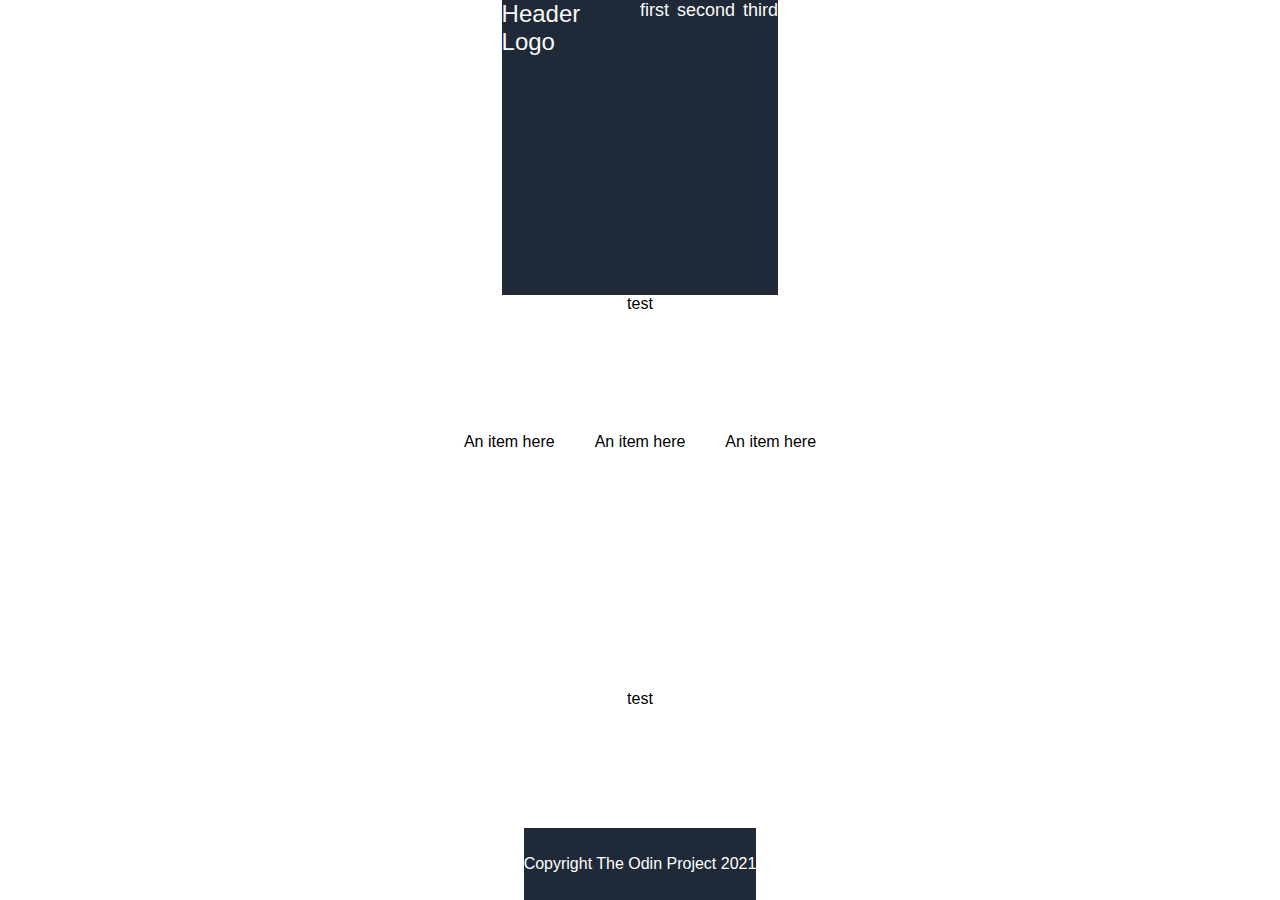
<file: landing-page-project-failed/index.html>
<!DOCTYPE html>
<html lang="en">
<head>
    <meta charset="UTF-8">
    <meta http-equiv="X-UA-Compatible" content="IE=edge">
    <meta name="viewport" content="width=device-width, initial-scale=1.0">
    <link rel="stylesheet" href="styles.css">
    <title>Landing page</title>
</head>
<body>
    
    <div class="container">
        <div class="header">
            <div class="headerlogo">
                Header Logo
            </div>

            <div class="headerlinks">
                <div class="hlink">
                    first
                </div>
                <div class="hlink">
                    second
                </div>
                <div class="hlink">
                    third
                </div>
            </div>
        </div>


        <div class="topitems">
            test
        </div>


        <div class="random-information">
            <div class="item">
                An item here
            </div>
            <div class="item">
                An item here
            </div>
            <div class="item">
                An item here
            </div>
        </div>


        <div class="signup">
            test
        </div>

        <div class="footer">
            Copyright The Odin Project 2021
        </div>
    </div>





</body>
</html>
</file>
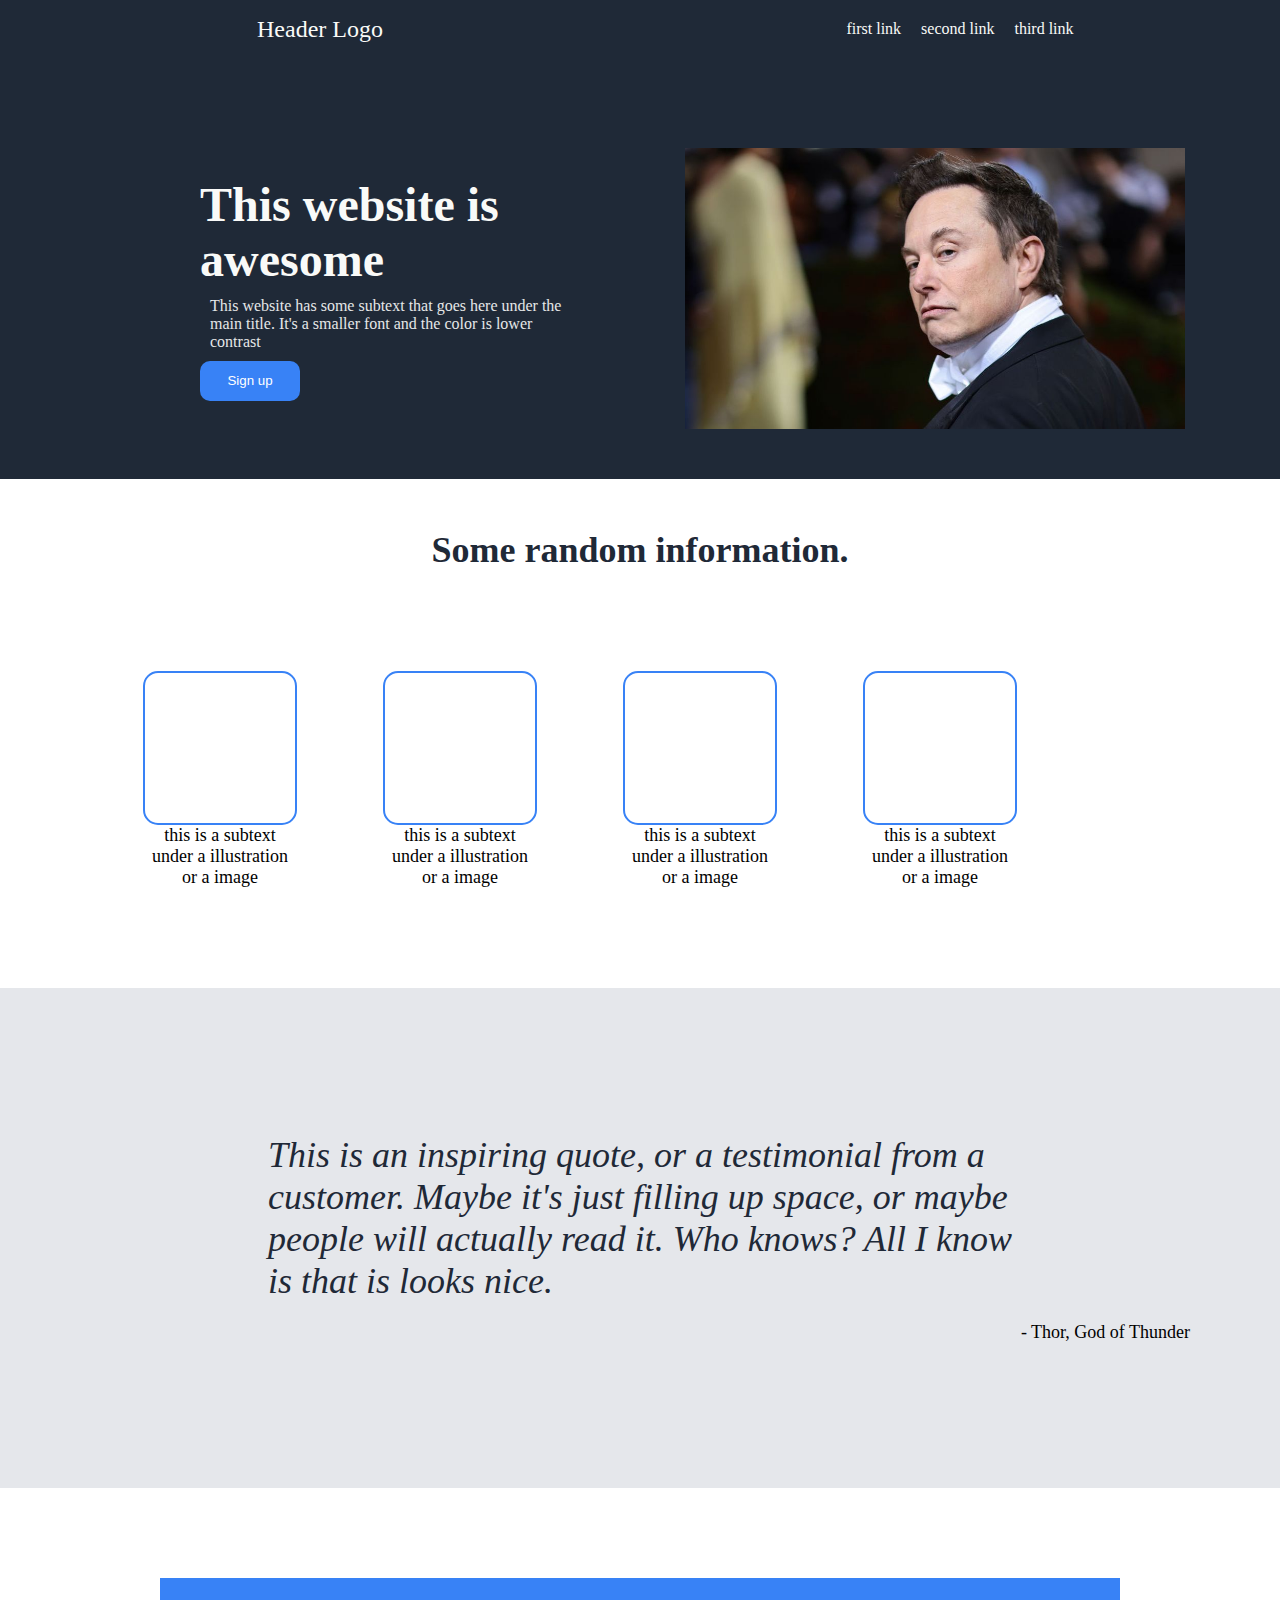
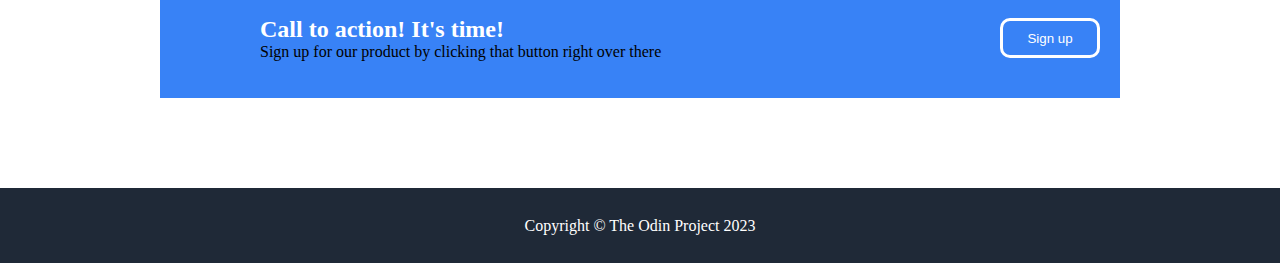
<file: landing-page-project/index.html>
<!DOCTYPE html>
<html lang="en">
    <head>
        <meta charset="UTF-8">
        <meta http-equiv="X-UA-Compatible" content="IE=edge">
        <meta name="viewport" content="width=device-width, initial-scale=1.0">
        <link rel="stylesheet" href="styles.css">
        <title>My Landing Page</title>
    </head>
    <body>

        <div class="first-part">
            <div class="header-section">

                <div class="hlogo-leftside">
                    <p id="headerlogo">Header Logo</p>
                </div>

                <div class="hlinks-rightside">
                    <ul style="list-style-type: none">
                        <li class="hlinktext">first link</li>
                        <li class="hlinktext">second link</li>
                        <li class="hlinktext">third link</li>
                    </ul>
                </div>
            </div>


            <div class="content-section">
                <div class="content-left">
                    <h1>This website is </br> awesome</h1>
                    <p class="hlinktext subtext">This website has some subtext that goes here under the <br> main title. It's a smaller font and the color is lower <br> contrast</p>
                    <button type="button" class="sign-up">Sign up</button>
                </div>

                <div class="content-right">
                    <img src="elon-musk.jpeg" alt="" width="500">
                </div>
            </div>


            
        
        </div>


        <div class="random-section">
                <h2>Some random information.</h2>
                <div class="container-blue-rounded-box">
                    <div class="blue-rounded-box">
                        <div class="blue-box"></div>
                        <p class="subtext-second"> this is a subtext <br> under a illustration <br> or a image</p>
                    </div>
                    <div class="blue-rounded-box">
                        <div class="blue-box"></div>
                        <p class="subtext-second"> this is a subtext <br> under a illustration <br> or a image </p>
                    </div>
                    <div class="blue-rounded-box">
                        <div class="blue-box"></div>
                        <p class="subtext-second"> this is a subtext <br> under a illustration <br> or a image</p>
                    </div>
                    <div class="blue-rounded-box">
                        <div class="blue-box"></div>
                        <p class="subtext-second"> this is a subtext <br> under a illustration <br> or a image</p>
                    </div>
                </div>
                
        </div>

        <div class="gray-quote-section">
            <h3>This is an inspiring quote, or a testimonial from a <br> customer. Maybe it's just filling up space, or maybe <br> people will actually read it. Who knows? All I know <br> is that is looks nice.</h3>
            <div id="quotediv">
                <p class="subtext-third">- Thor, God of Thunder</p>
            </div>
        </div>
        

        <div class="last-section">
            <div class="blue-container">
                <div class="blue-container-left">
                    <h4>Call to action! It's time!</h4>
                    <p class="subtext-fourth">Sign up for our product by clicking that button right over there</p>
                </div>

                <div class="blue-container-right">
                    <button type="button" class="btn-last-div">Sign up</button>
                </div>
            </div>
        </div>

        <div class="footer">
            Copyright &copy The Odin Project 2023
        </div>

    </body>
</html>
</file>
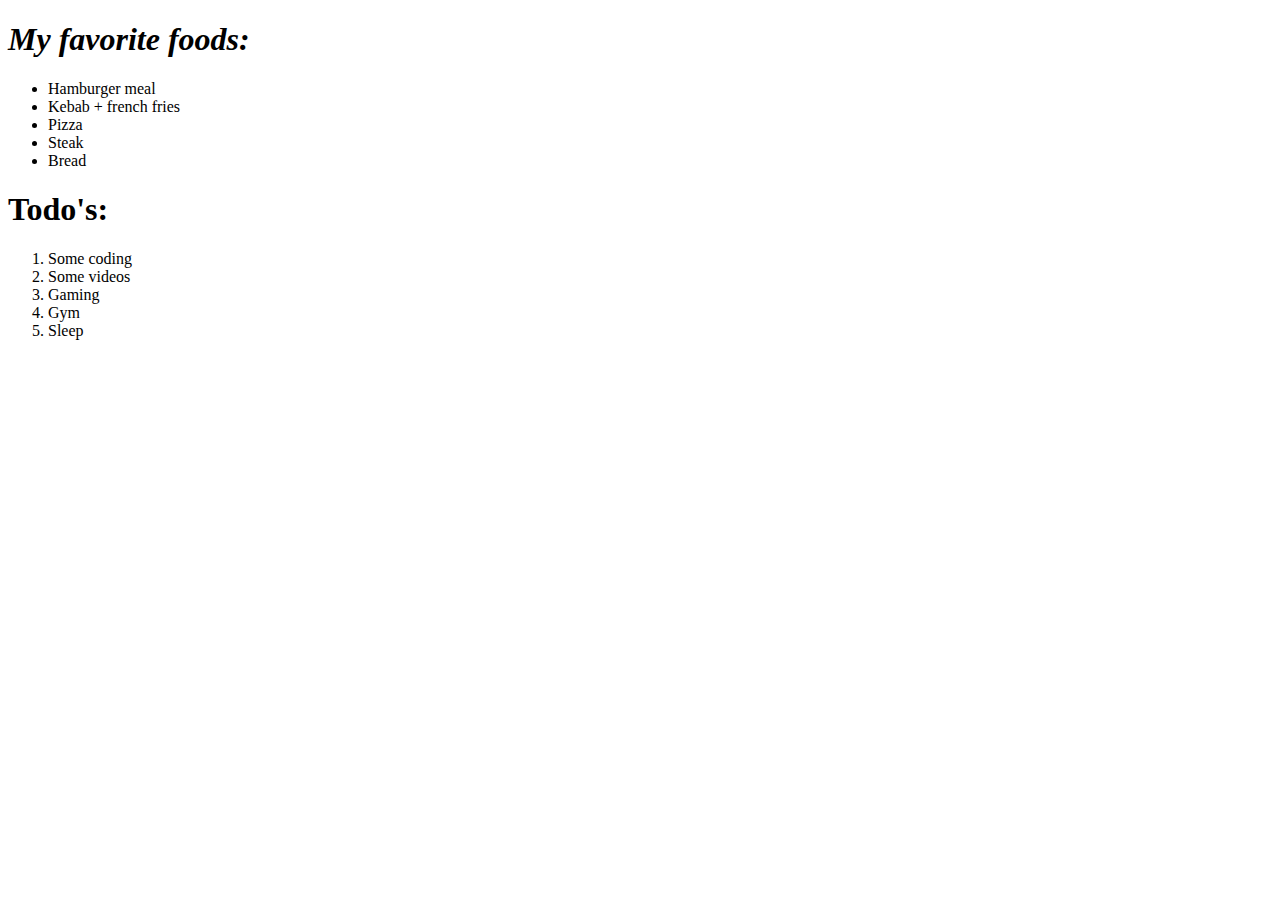
<file: html-boilerplate/lists.html>
<!DOCTYPE html>
<html lang="en">
<head>
    <meta charset="UTF-8">
    <meta http-equiv="X-UA-Compatible" content="IE=edge">
    <meta name="viewport" content="width=device-width, initial-scale=1.0">
    <title>Document</title>
</head>
<body>
    <h1>
        <em>My favorite foods:

        </em>
    </h1>
    <ul>
        <li>Hamburger meal</li>
        <li>Kebab + french fries</li>
        <li>Pizza</li>
        <li>Steak</li>
        <li>Bread</li>
    </ul>
    <h1>Todo's:</h1>
    <ol>
        <li>Some coding</li>
        <li>Some videos</li>
        <li>Gaming</li>
        <li>Gym</li>
        <li>Sleep</li>
    </ol>
</body>
</html>
</file>
<file: landing-page-project-failed/styles.css>
* {
    margin: 0;
    padding: 0;
}


body {
    font-family: -apple-system, BlinkMacSystemFont, 'Segoe UI', Roboto, Oxygen, Ubuntu, Cantarell, 'Open Sans', 'Helvetica Neue', sans-serif;
    margin: 0;
    min-height: 100vh;
  
  
    display: flex;
    flex-direction: column;

}

.container {
    display: flex;
    flex-direction: column;
    align-items: center;
    justify-content: center;

    flex: 1;
}


.header {
    display: flex;
    justify-content: center;
    justify-content: center;
    flex: 1;

    flex-direction: row;

    background-color: #1f2937;
}

.headerlogo, .headerlinks {
    display: flex;
    flex-direction: row;
    gap: 8px;

    width: 50%;
}

.headerlogo {
    display: flex;
    flex-direction: row;
    font-size: 24px;
    color: #f9faf8
}

.headerlinks {
    
}

.hlink {
    font-size: 18px;
    color: #f9faf8;
}


.random-information {
    display: flex;
    justify-content: center;
    align-items: center;
    flex: 1;

    flex-direction: row;
    gap: 40px;
}

.signup {
    display: flex;
    justify-content: center;
    align-items: center;
    flex: 1;
}

.footer {
    display: flex;
    align-items: center;
    justify-content: center;

    
    color: white;
    background-color: #1f2937;
    height: 72px;
}
</file>
<file: landing-page-project/styles.css>
* {
    margin: 0;
    padding: 0;
}


.header-section {
    display: flex;
    flex-direction: row;
    padding-top: 10px;
}

#headerlogo {
    font-size: 24px;
    color: #f9faf8;

}

.hlinktext {
    font-size: 16px;
    color: #f9faf8;
    margin: 10px;
}

ul {
    display: flex;
    flex-direction: row;
}

h1 {
    font-size: 48px;
    font-weight: bolder;
    color: #f9faf8;
}

.first-part {
    background-color: #1f2937;
}

.hlogo-leftside, .hlinks-rightside {
    display: flex;
    width: 50%;
    justify-content: center;
    align-items: center;
}



.content-section {
    display: flex;
    flex-direction: row;
    margin: 50px;
    gap: 10px;
}

.content-right {
    display: flex;
    justify-content: center;
    align-items: center;
    flex-direction: column;
    width: 50%;
}

.content-left {
    display: flex;
    flex-direction: column;
    width: 50%;
    justify-content: center;
    margin-left: 150px;
}

img {
    margin: 50px;
    width: 400;
}

/* Text editings */
.subtext {
    color: #E5E7E8;
}

.subtext-second {
    font-size: 18px;
    text-align: center;   
    
}
/* Text editins over */



.sign-up {
    background-color: #3882f6;
    color: white;
    width: 100px;
    height: 40px;
    border: 1px;
    border-radius: 10px;
}


.random-section {
    display: flex;
    flex-direction: column;
    justify-content: center;
}

h2 {
    font-size: 36px;
    font-weight: bolder;
    color: #1f2937;
    text-align: center;
}

.container-blue-rounded-box {
    display: flex;
    flex-direction: row;
    justify-content: space-around;
    max-width: 75%;
    align-items: center;
    margin: 100px;
}

.blue-box {
    border: 2px solid #3882f6;
    padding: 25px;
    border-radius: 15px;

    width: 100px;
    height: 100px;
}



/* Quote section */
.gray-quote-section {
    display: flex;
    justify-content: center;
    align-items: center;
    flex-direction: column;

    background-color: #E5E7EB;
    height: 500px;
    gap: 20px;
}

h3 {
    font-size: 36px;
    font-style: italic;
    font-weight: lighter;
    color: #1f2937;
}

.subtext-third {
    font-size: 18px;
    text-align: end;
}

#quotediv {
    display: flex;
    justify-content: end;
    align-self: flex-end;

    margin-right: 90px;
}



/* Last big section */
.last-section {
    height: 300px;
    display: flex;
    justify-content: center;
    align-items: center;
}

h4 {
    font-size: 24px;
    color: white;
}

.subtext-fourth {

}

.blue-container {
    display: flex;
    flex-direction: row;

    background-color: #3882f6;
    width: 75%;
    height: 40%;
}

.blue-container-left {
    display: flex;
    justify-content: center;
    flex-direction: column;

    width: 80%;
    margin-left: 100px;
}

.blue-container-right {
    display: flex;
    justify-content: flex-start;
    align-items: center;
}

.btn-last-div {
    background-color: #3882f6;
    color: white;
    width: 100px;
    height: 40px;
    border: 3px solid white;
    border-radius: 10px;
    margin-right: 20px;
}

/* Footer */
.footer {
    display: flex;
    justify-content: center;
    align-items: center;

    color: white;
    background-color: #1f2937;
    height: 75px;
}
</file>
